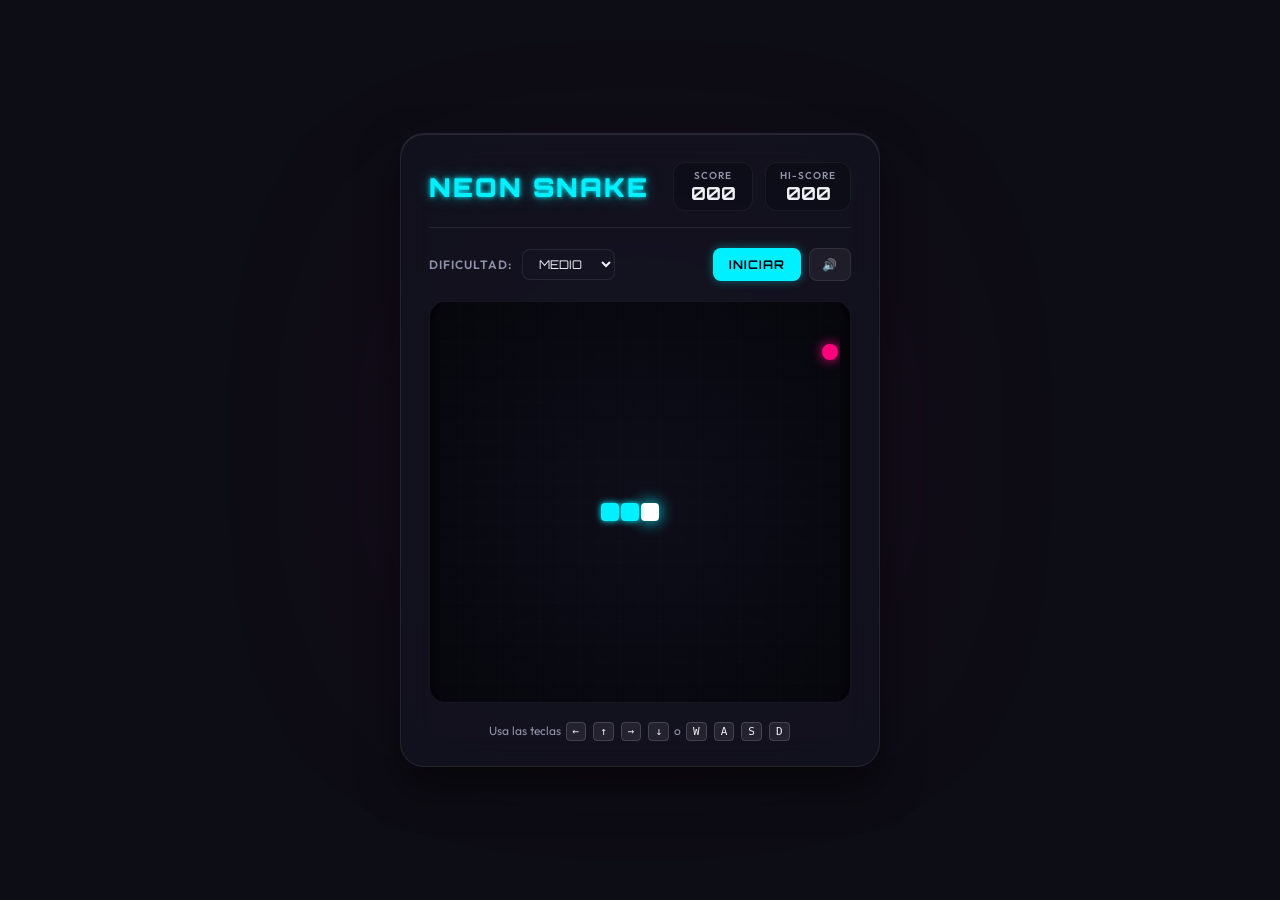
<file: juego/index.html>
<!DOCTYPE html>
<html lang="es">
<head>
    <meta charset="UTF-8">
    <meta name="viewport" content="width=device-width, initial-scale=1.0">
    <title>Retro Cyberpunk Snake</title>
    <link rel="preconnect" href="https://fonts.googleapis.com">
    <link rel="preconnect" href="https://fonts.gstatic.com" crossorigin>
    <link href="https://fonts.googleapis.com/css2?family=Orbitron:wght@400;700;900&family=Outfit:wght@300;400;600&display=swap" rel="stylesheet">
    <link rel="stylesheet" href="style.css">
</head>
<body>
    <div class="glow-bg"></div>
    <div class="game-container">
        <header>
            <h1 class="neon-text">NEON SNAKE</h1>
            <div class="scoreboard-container">
                <div class="score-card">
                    <span class="label">SCORE</span>
                    <span id="score" class="value">000</span>
                </div>
                <div class="score-card">
                    <span class="label">HI-SCORE</span>
                    <span id="high-score" class="value">000</span>
                </div>
            </div>
        </header>

        <section class="controls-panel">
            <div class="select-wrapper">
                <label for="difficulty">DIFICULTAD:</label>
                <select id="difficulty">
                    <option value="easy">FÁCIL</option>
                    <option value="medium" selected>MEDIO</option>
                    <option value="hard">DIFÍCIL</option>
                </select>
            </div>
            <div class="button-group">
                <button id="btn-start" class="btn btn-primary">INICIAR</button>
                <button id="btn-mute" class="btn btn-icon" aria-label="Silenciar">
                    <span id="mute-icon">🔊</span>
                </button>
            </div>
        </section>

        <main class="board-container">
            <canvas id="game-canvas" width="400" height="400"></canvas>
            
            <!-- Modal de Game Over / Pausa -->
            <div id="modal" class="modal hidden">
                <div class="modal-content">
                    <h2 id="modal-title" class="neon-text-pink">GAME OVER</h2>
                    <p id="modal-msg">Has chocado con la pared.</p>
                    <div class="modal-stats">
                        <p>Puntuación Final: <span id="final-score" class="text-pink">0</span></p>
                    </div>
                    <button id="btn-restart" class="btn btn-primary btn-glow-pink">JUGAR DE NUEVO</button>
                </div>
            </div>
        </main>

        <!-- Controles virtuales para dispositivos móviles -->
        <section class="mobile-controls">
            <div class="dpad">
                <button id="ctrl-up" class="dpad-btn up" aria-label="Mover arriba">▲</button>
                <div class="dpad-middle">
                    <button id="ctrl-left" class="dpad-btn left" aria-label="Mover izquierda">◀</button>
                    <div class="dpad-center"></div>
                    <button id="ctrl-right" class="dpad-btn right" aria-label="Mover derecha">▶</button>
                </div>
                <button id="ctrl-down" class="dpad-btn down" aria-label="Mover abajo">▼</button>
            </div>
        </section>

        <footer>
            <p>Usa las teclas <kbd>←</kbd> <kbd>↑</kbd> <kbd>→</kbd> <kbd>↓</kbd> o <kbd>W</kbd> <kbd>A</kbd> <kbd>S</kbd> <kbd>D</kbd></p>
        </footer>
    </div>

    <script src="script.js"></script>
</body>
</html>
</file>
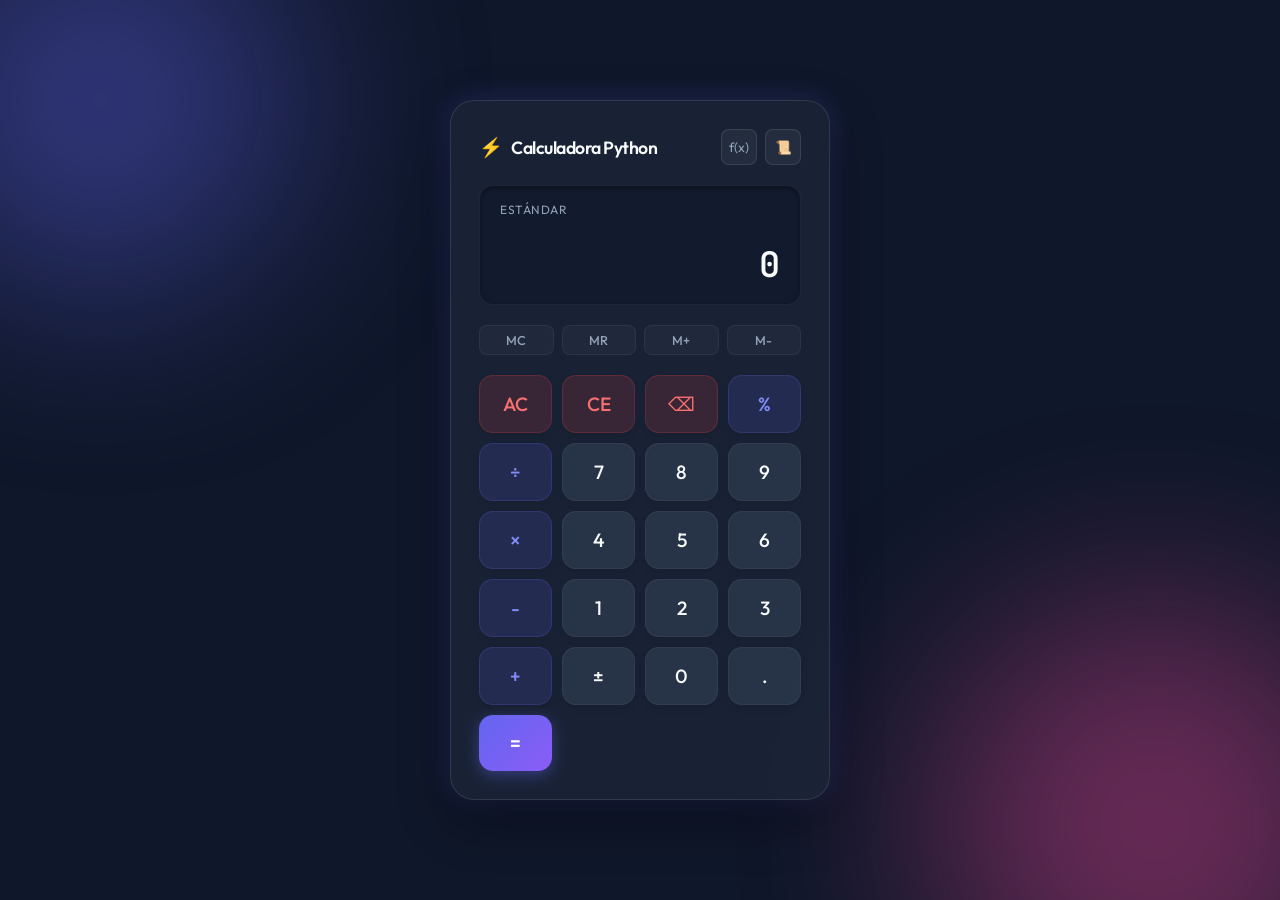
<file: calculadora_web/static/index.html>
<!DOCTYPE html>
<html lang="es">
<head>
    <meta charset="UTF-8">
    <meta name="viewport" content="width=device-width, initial-scale=1.0">
    <meta name="description" content="Calculadora Web Moderna con Backend en Python, interfaz interactiva, funciones científicas y modo oscuro glassmorphic.">
    <title>Calculadora Web Pro - Python & HTML</title>
    <!-- Google Fonts -->
    <link rel="preconnect" href="https://fonts.googleapis.com">
    <link rel="preconnect" href="https://fonts.gstatic.com" crossorigin>
    <link href="https://fonts.googleapis.com/css2?family=Outfit:wght@300;400;500;600;700&family=JetBrains+Mono:wght@400;500&display=swap" rel="stylesheet">
    <link rel="stylesheet" href="style.css">
</head>
<body>
    <div class="background-glow">
        <div class="glow-sphere glow-1"></div>
        <div class="glow-sphere glow-2"></div>
    </div>

    <main class="app-container">
        <!-- Main Calculator Card -->
        <section class="calculator-card" id="calculatorApp">
            <!-- Header Bar -->
            <header class="calc-header">
                <div class="brand">
                    <span class="logo-icon">⚡</span>
                    <h1>Calculadora Python</h1>
                </div>
                <div class="header-actions">
                    <button id="toggleScientificBtn" class="icon-btn" title="Modo Científico">
                        <span class="btn-icon">f(x)</span>
                    </button>
                    <button id="toggleHistoryBtn" class="icon-btn" title="Historial">
                        <span class="btn-icon">📜</span>
                    </button>
                </div>
            </header>

            <!-- Screen Display -->
            <div class="display-container">
                <div class="status-bar">
                    <span id="memoryIndicator" class="memory-badge hidden">M</span>
                    <span id="modeIndicator" class="mode-badge">Estándar</span>
                </div>
                <div id="expressionDisplay" class="expression-display"></div>
                <div id="resultDisplay" class="result-display">0</div>
            </div>

            <!-- Memory Bar -->
            <div class="memory-bar">
                <button class="mem-btn" data-action="mc">MC</button>
                <button class="mem-btn" data-action="mr">MR</button>
                <button class="mem-btn" data-action="m-add">M+</button>
                <button class="mem-btn" data-action="m-sub">M-</button>
            </div>

            <!-- Scientific Panel (Collapsible) -->
            <div id="scientificPanel" class="scientific-panel hidden">
                <button class="sci-btn" data-val="sin(">sin</button>
                <button class="sci-btn" data-val="cos(">cos</button>
                <button class="sci-btn" data-val="tan(">tan</button>
                <button class="sci-btn" data-val="sqrt(">√</button>
                <button class="sci-btn" data-val="log(">log</button>
                <button class="sci-btn" data-val="ln(">ln</button>
                <button class="sci-btn" data-val="^">x^y</button>
                <button class="sci-btn" data-val="π">π</button>
                <button class="sci-btn" data-val="(">(</button>
                <button class="sci-btn" data-val=")">)</button>
            </div>

            <!-- Standard Keypad -->
            <div class="keypad">
                <!-- Row 1 -->
                <button class="btn btn-action" data-action="clear-all">AC</button>
                <button class="btn btn-action" data-action="clear-entry">CE</button>
                <button class="btn btn-action" data-action="backspace">⌫</button>
                <button class="btn btn-op" data-val="%">%</button>
                <button class="btn btn-op" data-val="÷">÷</button>

                <!-- Row 2 -->
                <button class="btn btn-num" data-val="7">7</button>
                <button class="btn btn-num" data-val="8">8</button>
                <button class="btn btn-num" data-val="9">9</button>
                <button class="btn btn-op" data-val="×">×</button>

                <!-- Row 3 -->
                <button class="btn btn-num" data-val="4">4</button>
                <button class="btn btn-num" data-val="5">5</button>
                <button class="btn btn-num" data-val="6">6</button>
                <button class="btn btn-op" data-val="-">-</button>

                <!-- Row 4 -->
                <button class="btn btn-num" data-val="1">1</button>
                <button class="btn btn-num" data-val="2">2</button>
                <button class="btn btn-num" data-val="3">3</button>
                <button class="btn btn-op" data-val="+">+</button>

                <!-- Row 5 -->
                <button class="btn btn-num" data-action="toggle-sign">±</button>
                <button class="btn btn-num" data-val="0">0</button>
                <button class="btn btn-num" data-val=".">.</button>
                <button class="btn btn-equals" data-action="calculate">=</button>
            </div>
        </section>

        <!-- History Drawer -->
        <aside id="historyDrawer" class="history-drawer hidden">
            <div class="history-header">
                <h3>Historial de Cálculos</h3>
                <button id="closeHistoryBtn" class="close-btn">&times;</button>
            </div>
            <div id="historyList" class="history-list">
                <p class="empty-msg">No hay cálculos aún</p>
            </div>
            <div class="history-footer">
                <button id="clearHistoryBtn" class="btn btn-secondary">Limpiar Historial</button>
            </div>
        </aside>
    </main>

    <script src="script.js"></script>
</body>
</html>
</file>
<file: juego/style.css>
:root {
    --bg-color: #0d0d15;
    --card-bg: rgba(20, 20, 35, 0.65);
    --border-color: rgba(255, 255, 255, 0.08);
    --text-primary: #f0f0f5;
    --text-secondary: #8f92a9;
    
    --neon-blue: #00f0ff;
    --neon-blue-glow: rgba(0, 240, 255, 0.4);
    --neon-pink: #ff007f;
    --neon-pink-glow: rgba(255, 0, 127, 0.4);
    --neon-green: #39ff14;
    --neon-green-glow: rgba(57, 255, 20, 0.3);
    
    --shadow-color: rgba(0, 0, 0, 0.5);
    --transition: all 0.3s cubic-bezier(0.25, 0.8, 0.25, 1);
}

* {
    box-sizing: border-box;
    margin: 0;
    padding: 0;
    user-select: none;
}

body {
    background-color: var(--bg-color);
    color: var(--text-primary);
    font-family: 'Outfit', sans-serif;
    min-height: 100vh;
    display: flex;
    justify-content: center;
    align-items: center;
    overflow-x: hidden;
    position: relative;
}

/* Background animated gradient mesh */
.glow-bg {
    position: absolute;
    top: 50%;
    left: 50%;
    transform: translate(-50%, -50%);
    width: 600px;
    height: 600px;
    background: radial-gradient(circle, rgba(0, 240, 255, 0.07) 0%, rgba(255, 0, 127, 0.04) 50%, transparent 100%);
    filter: blur(80px);
    z-index: -1;
    pointer-events: none;
}

/* Main Container with Glassmorphism */
.game-container {
    background: var(--card-bg);
    border: 1px solid var(--border-color);
    border-radius: 24px;
    padding: 28px;
    width: 100%;
    max-width: 480px;
    box-shadow: 0 20px 40px var(--shadow-color), 
                inset 0 1px 0 rgba(255, 255, 255, 0.1);
    backdrop-filter: blur(16px);
    -webkit-backdrop-filter: blur(16px);
    display: flex;
    flex-direction: column;
    gap: 20px;
    margin: 20px;
}

/* Header & Typography */
header {
    display: flex;
    justify-content: space-between;
    align-items: center;
    border-bottom: 1px solid var(--border-color);
    padding-bottom: 16px;
}

h1 {
    font-family: 'Orbitron', sans-serif;
    font-size: 26px;
    font-weight: 900;
    letter-spacing: 2px;
}

.neon-text {
    color: var(--neon-blue);
    text-shadow: 0 0 5px var(--neon-blue), 
                 0 0 15px var(--neon-blue-glow);
}

.neon-text-pink {
    color: var(--neon-pink);
    text-shadow: 0 0 5px var(--neon-pink), 
                 0 0 15px var(--neon-pink-glow);
}

/* Scoreboard */
.scoreboard-container {
    display: flex;
    gap: 12px;
}

.score-card {
    background: rgba(10, 10, 20, 0.5);
    border: 1px solid rgba(255, 255, 255, 0.05);
    border-radius: 12px;
    padding: 6px 14px;
    display: flex;
    flex-direction: column;
    align-items: center;
    min-width: 80px;
}

.score-card .label {
    font-size: 10px;
    color: var(--text-secondary);
    letter-spacing: 1px;
    font-weight: 600;
}

.score-card .value {
    font-family: 'Orbitron', sans-serif;
    font-size: 18px;
    font-weight: 700;
    color: var(--text-primary);
}

/* Controls Panel */
.controls-panel {
    display: flex;
    justify-content: space-between;
    align-items: center;
    gap: 16px;
}

.select-wrapper {
    display: flex;
    align-items: center;
    gap: 10px;
    font-size: 12px;
    letter-spacing: 1px;
    font-weight: 600;
    color: var(--text-secondary);
}

select {
    background: rgba(20, 20, 35, 0.8);
    border: 1px solid var(--border-color);
    border-radius: 8px;
    color: var(--text-primary);
    padding: 6px 12px;
    font-family: 'Orbitron', sans-serif;
    font-size: 12px;
    cursor: pointer;
    outline: none;
    transition: var(--transition);
}

select:focus, select:hover {
    border-color: var(--neon-blue);
    box-shadow: 0 0 8px var(--neon-blue-glow);
}

.button-group {
    display: flex;
    gap: 8px;
}

/* Premium Buttons */
.btn {
    font-family: 'Orbitron', sans-serif;
    font-size: 12px;
    font-weight: 700;
    letter-spacing: 1px;
    padding: 8px 16px;
    border-radius: 8px;
    cursor: pointer;
    border: none;
    outline: none;
    transition: var(--transition);
}

.btn-primary {
    background: var(--neon-blue);
    color: #050510;
    box-shadow: 0 0 10px var(--neon-blue-glow);
}

.btn-primary:hover {
    background: #fff;
    box-shadow: 0 0 20px rgba(255, 255, 255, 0.8);
    transform: translateY(-1px);
}

.btn-primary:active {
    transform: translateY(0);
}

.btn-glow-pink {
    background: var(--neon-pink);
    color: #ffffff;
    box-shadow: 0 0 15px var(--neon-pink-glow);
}

.btn-glow-pink:hover {
    background: #ffffff;
    color: var(--neon-pink);
    box-shadow: 0 0 25px rgba(255, 255, 255, 0.9);
    transform: translateY(-1px);
}

.btn-icon {
    background: rgba(255, 255, 255, 0.05);
    border: 1px solid var(--border-color);
    color: var(--text-primary);
    padding: 8px 12px;
    display: flex;
    align-items: center;
    justify-content: center;
}

.btn-icon:hover {
    background: rgba(255, 255, 255, 0.1);
    border-color: var(--text-primary);
}

/* Game Board */
.board-container {
    position: relative;
    border-radius: 16px;
    overflow: hidden;
    background: #08080f;
    box-shadow: inset 0 0 20px rgba(0, 0, 0, 0.8);
    display: flex;
    justify-content: center;
    align-items: center;
    border: 1px solid rgba(255, 255, 255, 0.05);
}

canvas {
    display: block;
    max-width: 100%;
    height: auto;
    background: radial-gradient(circle, #0e0e1a 0%, #06060c 100%);
}

/* Modal overlays (Game Over) */
.modal {
    position: absolute;
    top: 0;
    left: 0;
    width: 100%;
    height: 100%;
    background: rgba(8, 8, 15, 0.85);
    backdrop-filter: blur(6px);
    display: flex;
    justify-content: center;
    align-items: center;
    z-index: 10;
    transition: opacity 0.3s ease;
    opacity: 1;
}

.modal.hidden {
    opacity: 0;
    pointer-events: none;
}

.modal-content {
    text-align: center;
    padding: 24px;
    border-radius: 16px;
    background: rgba(20, 20, 35, 0.9);
    border: 1px solid rgba(255, 255, 255, 0.1);
    box-shadow: 0 10px 30px rgba(0,0,0,0.6);
    max-width: 80%;
    display: flex;
    flex-direction: column;
    gap: 16px;
    animation: zoomIn 0.3s cubic-bezier(0.175, 0.885, 0.32, 1.275);
}

.modal-content h2 {
    font-size: 28px;
    font-weight: 900;
}

.modal-stats {
    font-size: 16px;
    color: var(--text-secondary);
}

.text-pink {
    color: var(--neon-pink);
    font-weight: bold;
    font-family: 'Orbitron', sans-serif;
}

/* Mobile D-Pad Controls */
.mobile-controls {
    display: none; /* Hidden by default on desktops */
    justify-content: center;
    margin-top: 10px;
}

.dpad {
    position: relative;
    width: 160px;
    height: 160px;
}

.dpad-btn {
    position: absolute;
    width: 50px;
    height: 50px;
    background: rgba(255, 255, 255, 0.04);
    border: 1px solid rgba(255, 255, 255, 0.1);
    border-radius: 12px;
    color: var(--text-secondary);
    font-size: 18px;
    display: flex;
    align-items: center;
    justify-content: center;
    cursor: pointer;
    outline: none;
    transition: all 0.1s ease;
}

.dpad-btn:active {
    background: var(--neon-blue);
    color: #050510;
    border-color: var(--neon-blue);
    box-shadow: 0 0 15px var(--neon-blue-glow);
    transform: scale(0.95);
}

.dpad-btn.up { top: 0; left: 55px; }
.dpad-btn.down { bottom: 0; left: 55px; }
.dpad-btn.left { left: 0; }
.dpad-btn.right { right: 0; }

.dpad-middle {
    position: absolute;
    top: 55px;
    width: 160px;
    display: flex;
    justify-content: space-between;
}

.dpad-center {
    width: 50px;
    height: 50px;
    background: transparent;
}

/* Footer Instructions */
footer {
    text-align: center;
    font-size: 12px;
    color: var(--text-secondary);
}

kbd {
    background: rgba(255, 255, 255, 0.08);
    border: 1px solid rgba(255, 255, 255, 0.15);
    border-radius: 4px;
    padding: 2px 6px;
    margin: 0 2px;
    font-family: monospace;
    font-size: 11px;
    color: var(--text-primary);
}

/* Animations */
@keyframes zoomIn {
    from {
        opacity: 0;
        transform: scale(0.8);
    }
    to {
        opacity: 1;
        transform: scale(1);
    }
}

/* Media Queries for Responsiveness and Mobile Display */
@media (max-width: 500px) {
    .game-container {
        margin: 10px;
        padding: 18px;
        border-radius: 16px;
    }
    
    h1 {
        font-size: 20px;
    }
    
    .mobile-controls {
        display: flex; /* Show virtual controls on smaller screens */
    }
    
    footer {
        display: none; /* Hide keyboard helpers on touch devices */
    }
}

@media (pointer: coarse) {
    /* Show controls if the primary input is touch */
    .mobile-controls {
        display: flex;
    }
    footer {
        display: none;
    }
}
</file>
<file: calculadora_web/static/style.css>
:root {
    --bg-dark: #0f172a;
    --card-bg: rgba(30, 41, 59, 0.7);
    --card-border: rgba(255, 255, 255, 0.1);
    --text-primary: #f8fafc;
    --text-secondary: #94a3b8;
    --accent-primary: #6366f1;
    --accent-gradient: linear-gradient(135deg, #6366f1 0%, #8b5cf6 100%);
    --accent-hover: linear-gradient(135deg, #4f46e5 0%, #7c3aed 100%);
    --btn-num-bg: rgba(51, 65, 85, 0.6);
    --btn-num-hover: rgba(71, 85, 105, 0.8);
    --btn-op-bg: rgba(99, 102, 241, 0.15);
    --btn-op-color: #818cf8;
    --btn-op-hover: rgba(99, 102, 241, 0.3);
    --btn-action-bg: rgba(239, 68, 68, 0.15);
    --btn-action-color: #f87171;
    --btn-action-hover: rgba(239, 68, 68, 0.3);
    --font-main: 'Outfit', sans-serif;
    --font-mono: 'JetBrains Mono', monospace;
    --shadow-glow: 0 0 30px rgba(99, 102, 241, 0.25);
    --radius-lg: 24px;
    --radius-md: 14px;
    --radius-sm: 8px;
}

* {
    box-sizing: border-box;
    margin: 0;
    padding: 0;
    font-family: var(--font-main);
    user-select: none;
}

body {
    background-color: var(--bg-dark);
    color: var(--text-primary);
    min-height: 100vh;
    display: flex;
    justify-content: center;
    align-items: center;
    overflow-x: hidden;
    position: relative;
    padding: 20px;
}

/* Ambient Background Glow */
.background-glow {
    position: fixed;
    top: 0;
    left: 0;
    width: 100%;
    height: 100%;
    z-index: -1;
    pointer-events: none;
}

.glow-sphere {
    position: absolute;
    border-radius: 50%;
    filter: blur(100px);
    opacity: 0.4;
}

.glow-1 {
    width: 400px;
    height: 400px;
    background: #6366f1;
    top: -100px;
    left: -100px;
}

.glow-2 {
    width: 450px;
    height: 450px;
    background: #ec4899;
    bottom: -150px;
    right: -100px;
}

/* App Container */
.app-container {
    display: flex;
    gap: 20px;
    position: relative;
    max-width: 900px;
    width: 100%;
    justify-content: center;
}

/* Calculator Card */
.calculator-card {
    background: var(--card-bg);
    backdrop-filter: blur(16px);
    -webkit-backdrop-filter: blur(16px);
    border: 1px solid var(--card-border);
    border-radius: var(--radius-lg);
    box-shadow: 0 20px 50px rgba(0, 0, 0, 0.4), var(--shadow-glow);
    padding: 28px;
    width: 380px;
    display: flex;
    flex-direction: column;
    gap: 20px;
    transition: all 0.3s cubic-bezier(0.4, 0, 0.2, 1);
}

/* Header */
.calc-header {
    display: flex;
    justify-content: space-between;
    align-items: center;
}

.brand {
    display: flex;
    align-items: center;
    gap: 8px;
}

.logo-icon {
    font-size: 1.2rem;
}

.brand h1 {
    font-size: 1.1rem;
    font-weight: 600;
    color: var(--text-primary);
    letter-spacing: -0.5px;
}

.header-actions {
    display: flex;
    gap: 8px;
}

.icon-btn {
    background: rgba(255, 255, 255, 0.05);
    border: 1px solid rgba(255, 255, 255, 0.1);
    color: var(--text-secondary);
    width: 36px;
    height: 36px;
    border-radius: var(--radius-sm);
    display: flex;
    align-items: center;
    justify-content: center;
    cursor: pointer;
    transition: all 0.2s ease;
}

.icon-btn:hover {
    background: rgba(255, 255, 255, 0.15);
    color: var(--text-primary);
    transform: translateY(-1px);
}

/* Display Container */
.display-container {
    background: rgba(15, 23, 42, 0.6);
    border: 1px solid rgba(255, 255, 255, 0.05);
    border-radius: var(--radius-md);
    padding: 16px 20px;
    display: flex;
    flex-direction: column;
    align-items: flex-end;
    min-height: 110px;
    justify-content: space-between;
    box-shadow: inset 0 2px 4px rgba(0, 0, 0, 0.3);
}

.status-bar {
    display: flex;
    justify-content: space-between;
    width: 100%;
    font-size: 0.75rem;
}

.memory-badge {
    background: var(--accent-gradient);
    color: #fff;
    padding: 2px 6px;
    border-radius: 4px;
    font-weight: 600;
}

.mode-badge {
    color: var(--text-secondary);
    font-size: 0.75rem;
    text-transform: uppercase;
    letter-spacing: 0.5px;
}

.expression-display {
    color: var(--text-secondary);
    font-family: var(--font-mono);
    font-size: 0.95rem;
    min-height: 24px;
    word-break: break-all;
    text-align: right;
}

.result-display {
    color: var(--text-primary);
    font-family: var(--font-mono);
    font-size: 2.2rem;
    font-weight: 600;
    word-break: break-all;
    text-align: right;
    transition: font-size 0.2s ease;
}

/* Memory Bar */
.memory-bar {
    display: grid;
    grid-template-columns: repeat(4, 1fr);
    gap: 8px;
}

.mem-btn {
    background: rgba(255, 255, 255, 0.03);
    border: 1px solid rgba(255, 255, 255, 0.05);
    color: var(--text-secondary);
    padding: 6px;
    border-radius: var(--radius-sm);
    font-size: 0.8rem;
    font-weight: 500;
    cursor: pointer;
    transition: all 0.2s ease;
}

.mem-btn:hover {
    background: rgba(255, 255, 255, 0.1);
    color: var(--text-primary);
}

/* Scientific Panel */
.scientific-panel {
    display: grid;
    grid-template-columns: repeat(5, 1fr);
    gap: 8px;
    animation: fadeIn 0.3s ease;
}

.sci-btn {
    background: rgba(147, 51, 234, 0.12);
    border: 1px solid rgba(147, 51, 234, 0.2);
    color: #c084fc;
    padding: 10px 4px;
    border-radius: var(--radius-sm);
    font-size: 0.85rem;
    font-weight: 500;
    cursor: pointer;
    transition: all 0.2s ease;
}

.sci-btn:hover {
    background: rgba(147, 51, 234, 0.25);
    transform: translateY(-1px);
}

/* Keypad Grid */
.keypad {
    display: grid;
    grid-template-columns: repeat(4, 1fr);
    gap: 10px;
}

.btn {
    border: none;
    outline: none;
    padding: 16px 10px;
    border-radius: var(--radius-md);
    font-size: 1.2rem;
    font-weight: 500;
    cursor: pointer;
    transition: all 0.15s ease;
    display: flex;
    align-items: center;
    justify-content: center;
    box-shadow: 0 4px 6px rgba(0, 0, 0, 0.1);
}

.btn:active {
    transform: scale(0.95);
}

.btn-num {
    background: var(--btn-num-bg);
    color: var(--text-primary);
    border: 1px solid rgba(255, 255, 255, 0.05);
}

.btn-num:hover {
    background: var(--btn-num-hover);
    transform: translateY(-1px);
}

.btn-op {
    background: var(--btn-op-bg);
    color: var(--btn-op-color);
    border: 1px solid rgba(99, 102, 241, 0.2);
}

.btn-op:hover {
    background: var(--btn-op-hover);
    transform: translateY(-1px);
}

.btn-action {
    background: var(--btn-action-bg);
    color: var(--btn-action-color);
    border: 1px solid rgba(239, 68, 68, 0.2);
}

.btn-action:hover {
    background: var(--btn-action-hover);
    transform: translateY(-1px);
}

.btn-equals {
    background: var(--accent-gradient);
    color: #ffffff;
    font-weight: 600;
    box-shadow: 0 4px 15px rgba(99, 102, 241, 0.4);
}

.btn-equals:hover {
    background: var(--accent-hover);
    box-shadow: 0 6px 20px rgba(99, 102, 241, 0.6);
    transform: translateY(-1px);
}

/* History Drawer Side Panel */
.history-drawer {
    background: var(--card-bg);
    backdrop-filter: blur(16px);
    -webkit-backdrop-filter: blur(16px);
    border: 1px solid var(--card-border);
    border-radius: var(--radius-lg);
    width: 320px;
    display: flex;
    flex-direction: column;
    padding: 20px;
    box-shadow: 0 20px 50px rgba(0, 0, 0, 0.4);
    animation: slideIn 0.3s cubic-bezier(0.4, 0, 0.2, 1);
}

.history-header {
    display: flex;
    justify-content: space-between;
    align-items: center;
    padding-bottom: 12px;
    border-bottom: 1px solid rgba(255, 255, 255, 0.08);
}

.history-header h3 {
    font-size: 1rem;
    font-weight: 600;
}

.close-btn {
    background: none;
    border: none;
    color: var(--text-secondary);
    font-size: 1.5rem;
    cursor: pointer;
}

.history-list {
    flex: 1;
    overflow-y: auto;
    margin: 15px 0;
    display: flex;
    flex-direction: column;
    gap: 10px;
    max-height: 380px;
}

.history-item {
    background: rgba(15, 23, 42, 0.5);
    border: 1px solid rgba(255, 255, 255, 0.05);
    padding: 10px 14px;
    border-radius: var(--radius-sm);
    cursor: pointer;
    transition: background 0.2s ease;
}

.history-item:hover {
    background: rgba(99, 102, 241, 0.15);
}

.history-item .hist-expr {
    color: var(--text-secondary);
    font-size: 0.85rem;
    font-family: var(--font-mono);
}

.history-item .hist-res {
    color: var(--accent-primary);
    font-size: 1.1rem;
    font-weight: 600;
    font-family: var(--font-mono);
    text-align: right;
}

.empty-msg {
    color: var(--text-secondary);
    font-size: 0.9rem;
    text-align: center;
    margin-top: 40px;
}

.history-footer {
    padding-top: 12px;
    border-top: 1px solid rgba(255, 255, 255, 0.08);
}

.btn-secondary {
    width: 100%;
    background: rgba(255, 255, 255, 0.05);
    border: 1px solid rgba(255, 255, 255, 0.1);
    color: var(--text-primary);
    padding: 10px;
    border-radius: var(--radius-sm);
    cursor: pointer;
    font-size: 0.9rem;
    transition: background 0.2s ease;
}

.btn-secondary:hover {
    background: rgba(239, 68, 68, 0.2);
    color: #f87171;
}

/* Utilities */
.hidden {
    display: none !important;
}

@keyframes fadeIn {
    from { opacity: 0; transform: translateY(-5px); }
    to { opacity: 1; transform: translateY(0); }
}

@keyframes slideIn {
    from { opacity: 0; transform: translateX(20px); }
    to { opacity: 1; transform: translateX(0); }
}

/* Responsive */
@media (max-width: 720px) {
    .app-container {
        flex-direction: column;
        align-items: center;
    }
    .calculator-card, .history-drawer {
        width: 100%;
        max-width: 400px;
    }
}
</file>
